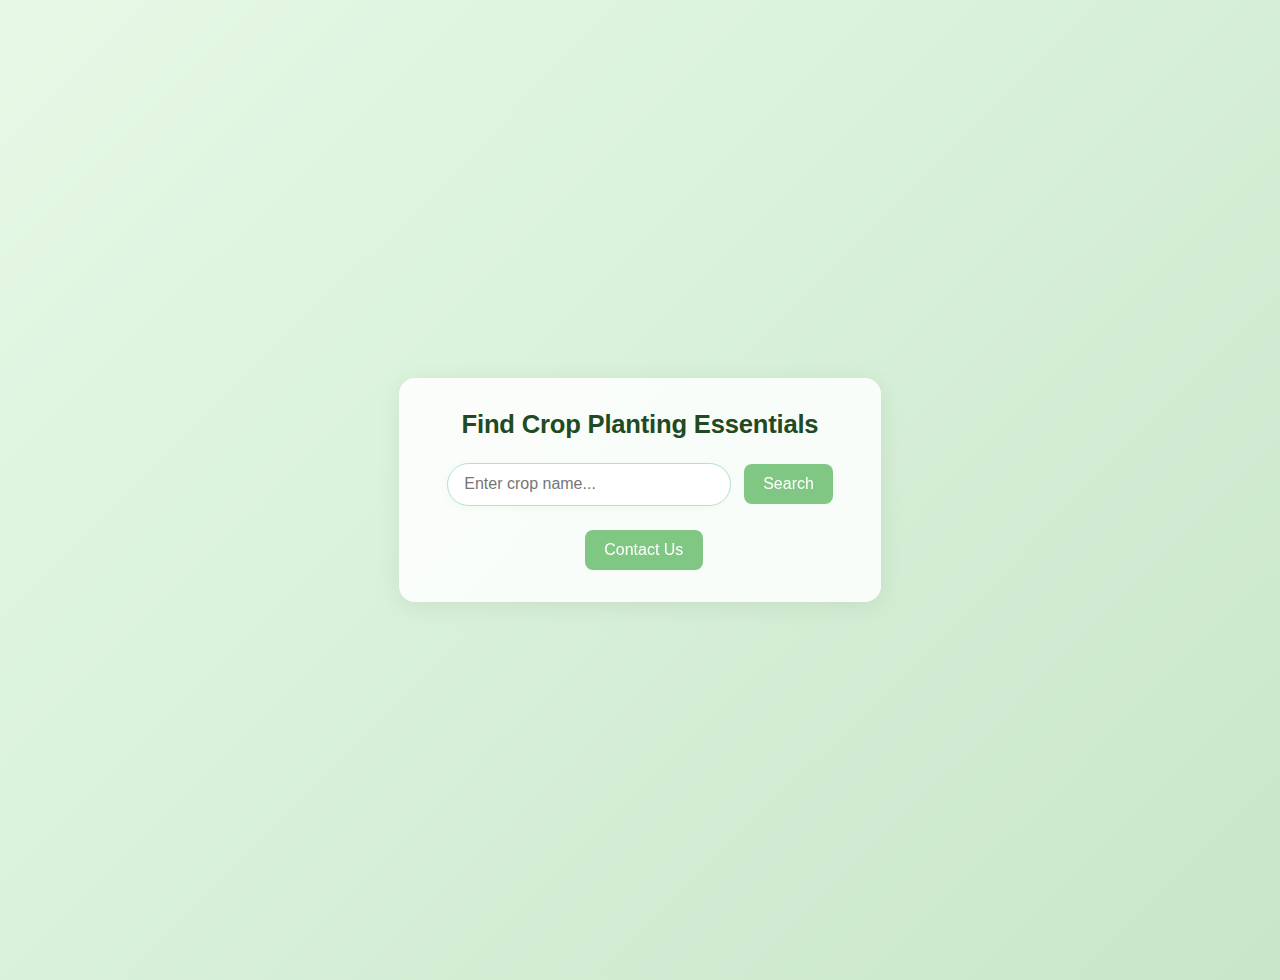
<file: index.html>
<!DOCTYPE html>
<html lang="en">
<head>
    
    <meta charset="UTF-8">
    <title>Crop Finder</title>
    <link rel="icon" type="image/png" href="src/data/img/plant.png">

    <meta name="viewport" content="width=device-width, initial-scale=1.0">
    <meta name="theme-color" content="#81c784">
    
    <link rel="manifest" href="src/manifest.json">
    <link rel="stylesheet" href="src/styles/main.css?v=2">
</head> 
<body>
    <div class="container">
        
        <h1>Find Crop Planting Essentials</h1>
     
       
        <form id="search-form">
            <input type="text" id="crop-search" placeholder="Enter crop name..." autocomplete="off" />
            <button type="submit">Search</button>
        </form>
        <div id="crop-info"></div>
 <a href="src/contact.html"><button>Contact Us  </button> </a>
    </div>
    <script src="src/scripts/app.js?v=2"></script>

   
    <script>
        if ('serviceWorker' in navigator) {
            navigator.serviceWorker.register('src/sw.js').catch(function(err){
                console.warn('SW registration failed:', err);
            });
        }
    </script>


    
</body>
</html>
</file>
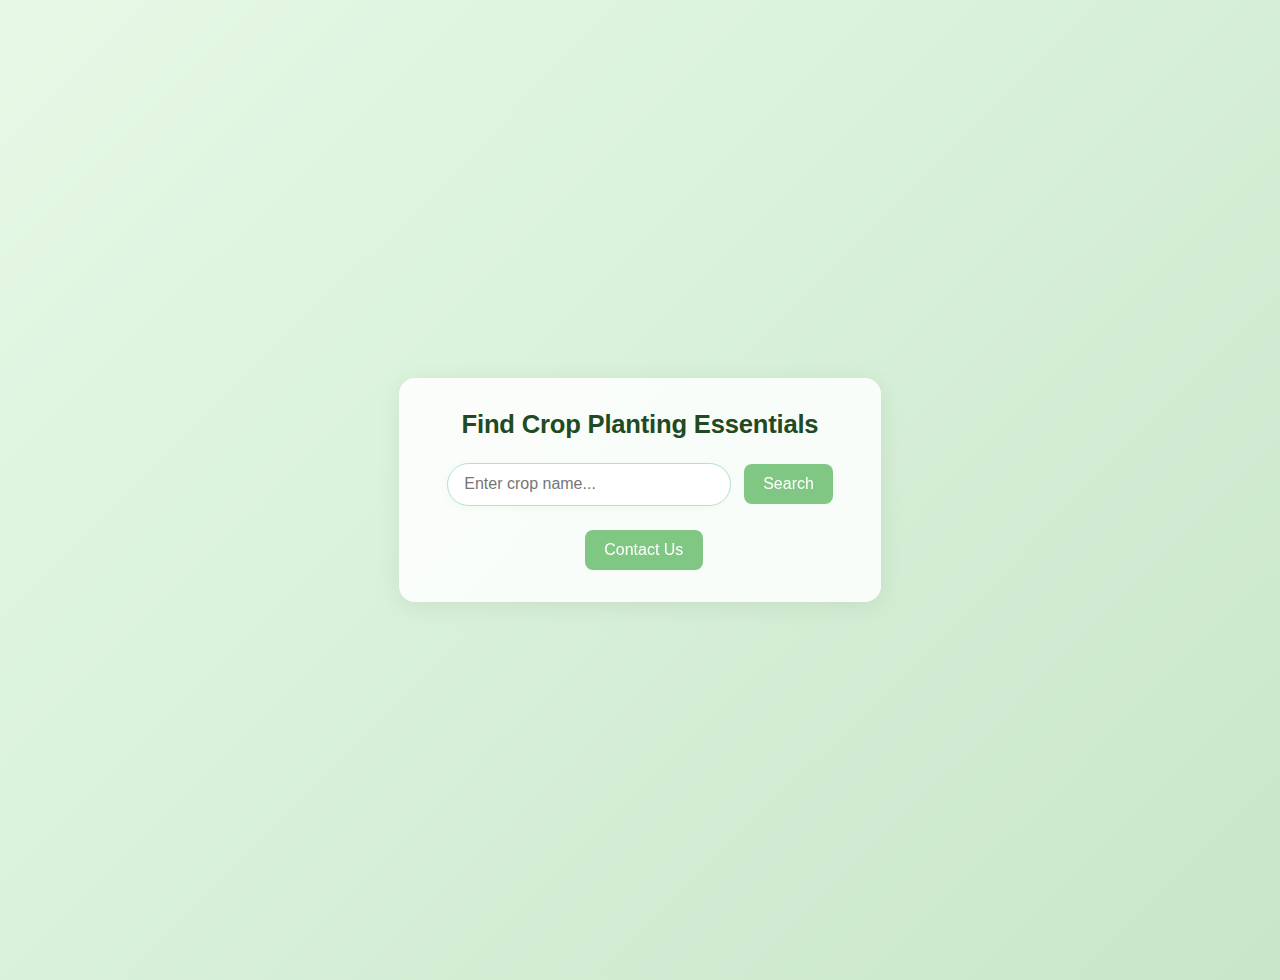
<file: crop-info-finder/index.html>
<!DOCTYPE html>
<html lang="en">
<head>
    
    <meta charset="UTF-8">
    <title>Crop Finder</title>
    <link rel="icon" type="image/png" href="src/data/img/plant.png">

    <meta name="viewport" content="width=device-width, initial-scale=1.0">
    <meta name="theme-color" content="#81c784">
    
    <link rel="manifest" href="src/manifest.json">
    <link rel="stylesheet" href="src/styles/main.css?v=2">
</head> 
<body>
    <div class="container">
        
        <h1>Find Crop Planting Essentials</h1>
     
       
        <form id="search-form">
            <input type="text" id="crop-search" placeholder="Enter crop name..." autocomplete="off" />
            <button type="submit">Search</button>
        </form>
        <div id="crop-info"></div>
 <a href="src/contact.html"><button>Contact Us  </button> </a>
    </div>
    <script src="src/scripts/app.js?v=2"></script>

   
    <script>
        if ('serviceWorker' in navigator) {
            navigator.serviceWorker.register('src/sw.js').catch(function(err){
                console.warn('SW registration failed:', err);
            });
        }
    </script>


    
</body>
</html>
</file>
<file: src/styles/main.css>
body {
    margin: 0;
    min-height: 100vh;
    background: linear-gradient(135deg, #e6f9e6 0%, #c8e6c9 100%);
    display: flex;
    align-items: center;
    justify-content: center;
    font-family: Arial, sans-serif;
}

.container {
    background: rgba(168, 64, 64, 0.85);
    padding: 2rem 3rem;
    border-radius: 16px;
    box-shadow: 0 4px 24px rgba(0,0,0,0.07);
    text-align: center;
}

#search-form {
    margin: 1.5rem 0;
}

#crop-search {
    padding: 0.7rem 1rem;
    width: 250px;
    border: 1px solid #b2dfdb;
    border-radius: 8px;
    font-size: 1rem;
}

button {
    padding: 0.7rem 1.2rem;
    margin-left: 0.5rem;
    background: #81c784;
    color: #fff;
    border: none;
    border-radius: 8px;
    font-size: 1rem;
    cursor: pointer;
    transition: background 0.2s;
}

button:hover {
    background: #66bb6a;
}


#crop-search {
    padding: 0.7rem 1rem;
    width: 250px;
    border: 1px solid #b2dfdb;
    border-radius: 999px; 
    font-size: 1rem;
    background: #fff;     
    outline: none;
    box-shadow: 0 2px 8px rgba(129, 199, 132, 0.08);
    transition: box-shadow 0.2s;
}

#crop-search:focus {
    box-shadow: 0 4px 16px rgba(129, 199, 132, 0.18);
}

body {
    margin: 0;
    min-height: 100vh;
    background: linear-gradient(135deg, #e6f9e6 0%, #c8e6c9 100%);
    display: flex;
    align-items: center;
    justify-content: center;
    font-family: Arial, sans-serif;
    padding: 40px 0;
}

.container {
    background: rgba(255,255,255,0.85);
    padding: 2rem 3rem;
    border-radius: 16px;
    box-shadow: 0 4px 24px rgba(0,0,0,0.07);
    text-align: center;
    margin: 40px 0; 
}

/* Mobile / small screens */
@media (max-width: 600px) {
    .container {
        padding: 1.2rem 1rem;
        margin: 20px 12px;
        width: calc(100% - 24px);
        box-shadow: 0 6px 20px rgba(0,0,0,0.08);
    }

 
    #search-form {
        display: flex;
        gap: 8px;
        align-items: center;
        justify-content: center;
    }

    #crop-search {
        width: auto;
        flex: 1 1 auto;
        min-width: 0; 
    }

    button {
        margin-left: 0;
        padding: 0.65rem 0.9rem;
        flex: 0 0 auto;
    }

    iframe {
        width: 100%;
        height: auto;
        max-height: 220px;
    }
}

@media (max-width: 420px) {
    #crop-search {
        width: calc(100% - 96px);
    }
    .container {
        padding: 1rem;
    }
}



#crop-info {
    max-width: 600px;
    margin: 0 auto;
    padding: 0;
    background: transparent;
    border-radius: 16px;
    overflow: hidden;
    min-height: 0;
    transition: min-height 0.5s cubic-bezier(.4,2,.6,1), background 0.3s;
}

#crop-info.expanded {
    background: rgba(255,255,255,0.95);
    min-height: 350px;
    box-shadow: 0 8px 32px rgba(0,0,0,0.12);
}

#crop-info .content {
    opacity: 0;
    transition: opacity 0.7s;
}

#crop-info.expanded .content {
    opacity: 1;

    background: linear-gradient(135deg, #e6f9e6 0%, #c8e6c9 100%);

}


#crop-info .not-found{
    padding: 1rem 1.2rem;
    border-radius: 12px;
    background: rgba(255,255,255,0.04);
    border-left: 4px solid var(--accent, #81c784);
    color: var(--muted, #6b6b6b);
    text-align: left;
    margin: 8px 0;
    animation: fadeIn .26s ease;
}
#crop-info .not-found strong{ color: var(--accent, #81c784); font-weight:600; }
@keyframes fadeIn{ from{ opacity:0; transform: translateY(6px); } to{ opacity:1; transform:none; } }


:root{
    --bg-1: #f1fbf1;
    --bg-2: #d8f0d8;
    --accent: #81c784;
    --accent-2: #66bb6a;
    --muted: #6b6b6b;
    --glass: rgba(255,255,255,0.72);
    --card-radius: 14px;
    --shadow-1: 0 6px 20px rgba(20,20,20,0.06);
    --shadow-2: 0 10px 40px rgba(10,10,10,0.08);
}


html { font-family: Inter, system-ui, -apple-system, 'Segoe UI', Roboto, 'Helvetica Neue', Arial; }

.header-controls { position: absolute; right: 20px; top: 18px; }
#theme-toggle{ background: transparent; border: none; font-size: 18px; cursor: pointer; padding:6px 8px; border-radius:8px; transition: background .15s; }
#theme-toggle:hover{ background: rgba(0,0,0,0.06); }

.container{ position: relative; min-width: 300px; max-width: 920px; }

h1{ font-weight:600; font-size:1.6rem; margin:0 0 12px; color: #214a22; letter-spacing: -0.2px; }


#crop-info{ background: linear-gradient(180deg, rgba(255,255,255,0.72), rgba(255,255,255,0.66)); border-radius: var(--card-radius); padding: 14px; box-shadow: var(--shadow-1); }

#crop-info img{ border-radius: 10px; box-shadow: var(--shadow-1); }

button{ position: relative; overflow: hidden; will-change: transform; display: inline-flex; align-items:center; justify-content:center; transition: transform .12s cubic-bezier(.2,.9,.3,1), box-shadow .12s; }
button:active{ transform: translateY(1px) scale(.996); }

.ripple{ position:absolute; border-radius:50%; pointer-events:none; background: rgba(255,255,255,0.55); transform: scale(0); opacity:0.95; animation: ripple-anim .52s cubic-bezier(.2,.8,.2,1); }
@keyframes ripple-anim{ to{ transform: scale(1); opacity:0; } }


button:focus{ outline: 3px solid rgba(129,199,132,0.14); outline-offset: 3px; }



@media (max-width:600px){ .header-controls{ right:14px; top:12px; } #theme-toggle{ font-size:16px; } }


.muted{ color:var(--muted); }


body {
    margin: 0;
    min-height: 100vh;
    background: linear-gradient(135deg, #e6f9e6 0%, #c8e6c9 100%);
    display: flex;
    align-items: center;
    justify-content: center;
    font-family: Arial, sans-serif;
}

.container {
    background: rgba(255,255,255,0.85);
    padding: 2rem 3rem;
    border-radius: 16px;
    box-shadow: 0 4px 24px rgba(0,0,0,0.07);
    text-align: center;
}

#search-form {
    margin: 1.5rem 0;
}

#crop-search {
    padding: 0.7rem 1rem;
    width: 250px;
    border: 1px solid #b2dfdb;
    border-radius: 8px;
    font-size: 1rem;
}

button {
    padding: 0.7rem 1.2rem;
    margin-left: 0.5rem;
    background: #81c784;
    color: #fff;
    border: none;
    border-radius: 8px;
    font-size: 1rem;
    cursor: pointer;
    transition: background 0.2s;
}

button:hover {
    background: #66bb6a;
}


#crop-search {
    padding: 0.7rem 1rem;
    width: 250px;
    border: 1px solid #b2dfdb;
    border-radius: 999px; 
    font-size: 1rem;
    background: #fff;     
    outline: none;
    box-shadow: 0 2px 8px rgba(129, 199, 132, 0.08);
    transition: box-shadow 0.2s;
}

#crop-search:focus {
    box-shadow: 0 4px 16px rgba(129, 199, 132, 0.18);
}

body {
    margin: 0;
    min-height: 100vh;
    background: linear-gradient(135deg, #e6f9e6 0%, #c8e6c9 100%);
    display: flex;
    align-items: center;
    justify-content: center;
    font-family: Arial, sans-serif;
    padding: 40px 0;
}

.container {
    background: rgba(255,255,255,0.85);
    padding: 2rem 3rem;
    border-radius: 16px;
    box-shadow: 0 4px 24px rgba(0,0,0,0.07);
    text-align: center;
    margin: 40px 0; 
}



#crop-info {
    max-width: 600px;
    margin: 0 auto;
    padding: 0;
    background: transparent;
    border-radius: 16px;
    overflow: hidden;
    min-height: 0;
    transition: min-height 0.5s cubic-bezier(.4,2,.6,1), background 0.3s;
}

#crop-info.expanded {
    background: rgba(255,255,255,0.95);
    min-height: 350px;
    box-shadow: 0 8px 32px rgba(0,0,0,0.12);
}

#crop-info .content {
    opacity: 0;
    transition: opacity 0.7s;
}

#crop-info.expanded .content {
    opacity: 1;

    background: linear-gradient(135deg, #e6f9e6 0%, #c8e6c9 100%);

}
</file>
<file: crop-info-finder/src/styles/main.css>
body {
    margin: 0;
    min-height: 100vh;
    background: linear-gradient(135deg, #e6f9e6 0%, #c8e6c9 100%);
    display: flex;
    align-items: center;
    justify-content: center;
    font-family: Arial, sans-serif;
}

.container {
    background: rgba(168, 64, 64, 0.85);
    padding: 2rem 3rem;
    border-radius: 16px;
    box-shadow: 0 4px 24px rgba(0,0,0,0.07);
    text-align: center;
}

#search-form {
    margin: 1.5rem 0;
}

#crop-search {
    padding: 0.7rem 1rem;
    width: 250px;
    border: 1px solid #b2dfdb;
    border-radius: 8px;
    font-size: 1rem;
}

button {
    padding: 0.7rem 1.2rem;
    margin-left: 0.5rem;
    background: #81c784;
    color: #fff;
    border: none;
    border-radius: 8px;
    font-size: 1rem;
    cursor: pointer;
    transition: background 0.2s;
}

button:hover {
    background: #66bb6a;
}


#crop-search {
    padding: 0.7rem 1rem;
    width: 250px;
    border: 1px solid #b2dfdb;
    border-radius: 999px; 
    font-size: 1rem;
    background: #fff;     
    outline: none;
    box-shadow: 0 2px 8px rgba(129, 199, 132, 0.08);
    transition: box-shadow 0.2s;
}

#crop-search:focus {
    box-shadow: 0 4px 16px rgba(129, 199, 132, 0.18);
}

body {
    margin: 0;
    min-height: 100vh;
    background: linear-gradient(135deg, #e6f9e6 0%, #c8e6c9 100%);
    display: flex;
    align-items: center;
    justify-content: center;
    font-family: Arial, sans-serif;
    padding: 40px 0;
}

.container {
    background: rgba(255,255,255,0.85);
    padding: 2rem 3rem;
    border-radius: 16px;
    box-shadow: 0 4px 24px rgba(0,0,0,0.07);
    text-align: center;
    margin: 40px 0; 
}

/* Mobile / small screens */
@media (max-width: 600px) {
    .container {
        padding: 1.2rem 1rem;
        margin: 20px 12px;
        width: calc(100% - 24px);
        box-shadow: 0 6px 20px rgba(0,0,0,0.08);
    }

 
    #search-form {
        display: flex;
        gap: 8px;
        align-items: center;
        justify-content: center;
    }

    #crop-search {
        width: auto;
        flex: 1 1 auto;
        min-width: 0; 
    }

    button {
        margin-left: 0;
        padding: 0.65rem 0.9rem;
        flex: 0 0 auto;
    }

    iframe {
        width: 100%;
        height: auto;
        max-height: 220px;
    }
}

@media (max-width: 420px) {
    #crop-search {
        width: calc(100% - 96px);
    }
    .container {
        padding: 1rem;
    }
}



#crop-info {
    max-width: 600px;
    margin: 0 auto;
    padding: 0;
    background: transparent;
    border-radius: 16px;
    overflow: hidden;
    min-height: 0;
    transition: min-height 0.5s cubic-bezier(.4,2,.6,1), background 0.3s;
}

#crop-info.expanded {
    background: rgba(255,255,255,0.95);
    min-height: 350px;
    box-shadow: 0 8px 32px rgba(0,0,0,0.12);
}

#crop-info .content {
    opacity: 0;
    transition: opacity 0.7s;
}

#crop-info.expanded .content {
    opacity: 1;

    background: linear-gradient(135deg, #e6f9e6 0%, #c8e6c9 100%);

}


#crop-info .not-found{
    padding: 1rem 1.2rem;
    border-radius: 12px;
    background: rgba(255,255,255,0.04);
    border-left: 4px solid var(--accent, #81c784);
    color: var(--muted, #6b6b6b);
    text-align: left;
    margin: 8px 0;
    animation: fadeIn .26s ease;
}
#crop-info .not-found strong{ color: var(--accent, #81c784); font-weight:600; }
@keyframes fadeIn{ from{ opacity:0; transform: translateY(6px); } to{ opacity:1; transform:none; } }


:root{
    --bg-1: #f1fbf1;
    --bg-2: #d8f0d8;
    --accent: #81c784;
    --accent-2: #66bb6a;
    --muted: #6b6b6b;
    --glass: rgba(255,255,255,0.72);
    --card-radius: 14px;
    --shadow-1: 0 6px 20px rgba(20,20,20,0.06);
    --shadow-2: 0 10px 40px rgba(10,10,10,0.08);
}


html { font-family: Inter, system-ui, -apple-system, 'Segoe UI', Roboto, 'Helvetica Neue', Arial; }

.header-controls { position: absolute; right: 20px; top: 18px; }
#theme-toggle{ background: transparent; border: none; font-size: 18px; cursor: pointer; padding:6px 8px; border-radius:8px; transition: background .15s; }
#theme-toggle:hover{ background: rgba(0,0,0,0.06); }

.container{ position: relative; min-width: 300px; max-width: 920px; }

h1{ font-weight:600; font-size:1.6rem; margin:0 0 12px; color: #214a22; letter-spacing: -0.2px; }


#crop-info{ background: linear-gradient(180deg, rgba(255,255,255,0.72), rgba(255,255,255,0.66)); border-radius: var(--card-radius); padding: 14px; box-shadow: var(--shadow-1); }

#crop-info img{ border-radius: 10px; box-shadow: var(--shadow-1); }

button{ position: relative; overflow: hidden; will-change: transform; display: inline-flex; align-items:center; justify-content:center; transition: transform .12s cubic-bezier(.2,.9,.3,1), box-shadow .12s; }
button:active{ transform: translateY(1px) scale(.996); }

.ripple{ position:absolute; border-radius:50%; pointer-events:none; background: rgba(255,255,255,0.55); transform: scale(0); opacity:0.95; animation: ripple-anim .52s cubic-bezier(.2,.8,.2,1); }
@keyframes ripple-anim{ to{ transform: scale(1); opacity:0; } }


button:focus{ outline: 3px solid rgba(129,199,132,0.14); outline-offset: 3px; }



@media (max-width:600px){ .header-controls{ right:14px; top:12px; } #theme-toggle{ font-size:16px; } }


.muted{ color:var(--muted); }


body {
    margin: 0;
    min-height: 100vh;
    background: linear-gradient(135deg, #e6f9e6 0%, #c8e6c9 100%);
    display: flex;
    align-items: center;
    justify-content: center;
    font-family: Arial, sans-serif;
}

.container {
    background: rgba(255,255,255,0.85);
    padding: 2rem 3rem;
    border-radius: 16px;
    box-shadow: 0 4px 24px rgba(0,0,0,0.07);
    text-align: center;
}

#search-form {
    margin: 1.5rem 0;
}

#crop-search {
    padding: 0.7rem 1rem;
    width: 250px;
    border: 1px solid #b2dfdb;
    border-radius: 8px;
    font-size: 1rem;
}

button {
    padding: 0.7rem 1.2rem;
    margin-left: 0.5rem;
    background: #81c784;
    color: #fff;
    border: none;
    border-radius: 8px;
    font-size: 1rem;
    cursor: pointer;
    transition: background 0.2s;
}

button:hover {
    background: #66bb6a;
}


#crop-search {
    padding: 0.7rem 1rem;
    width: 250px;
    border: 1px solid #b2dfdb;
    border-radius: 999px; 
    font-size: 1rem;
    background: #fff;     
    outline: none;
    box-shadow: 0 2px 8px rgba(129, 199, 132, 0.08);
    transition: box-shadow 0.2s;
}

#crop-search:focus {
    box-shadow: 0 4px 16px rgba(129, 199, 132, 0.18);
}

body {
    margin: 0;
    min-height: 100vh;
    background: linear-gradient(135deg, #e6f9e6 0%, #c8e6c9 100%);
    display: flex;
    align-items: center;
    justify-content: center;
    font-family: Arial, sans-serif;
    padding: 40px 0;
}

.container {
    background: rgba(255,255,255,0.85);
    padding: 2rem 3rem;
    border-radius: 16px;
    box-shadow: 0 4px 24px rgba(0,0,0,0.07);
    text-align: center;
    margin: 40px 0; 
}



#crop-info {
    max-width: 600px;
    margin: 0 auto;
    padding: 0;
    background: transparent;
    border-radius: 16px;
    overflow: hidden;
    min-height: 0;
    transition: min-height 0.5s cubic-bezier(.4,2,.6,1), background 0.3s;
}

#crop-info.expanded {
    background: rgba(255,255,255,0.95);
    min-height: 350px;
    box-shadow: 0 8px 32px rgba(0,0,0,0.12);
}

#crop-info .content {
    opacity: 0;
    transition: opacity 0.7s;
}

#crop-info.expanded .content {
    opacity: 1;

    background: linear-gradient(135deg, #e6f9e6 0%, #c8e6c9 100%);

}
</file>
